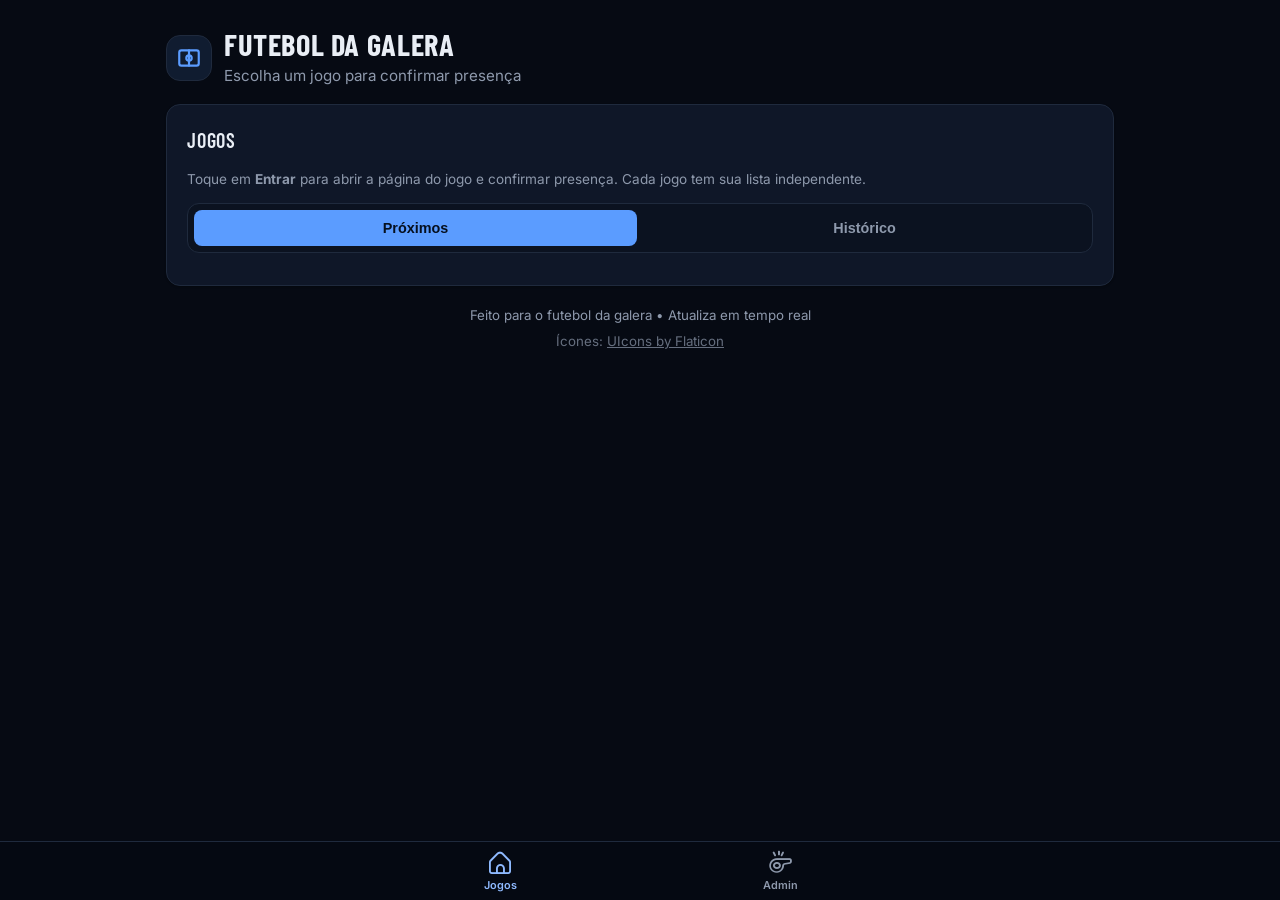
<file: index.html>
<!DOCTYPE html>
<html lang="pt-BR">
<head>
  <meta charset="UTF-8" />
  <meta name="viewport" content="width=device-width, initial-scale=1.0, viewport-fit=cover" />
  <meta name="theme-color" content="#060a13" />
  <link rel="preconnect" href="https://fonts.googleapis.com" />
  <link rel="preconnect" href="https://fonts.gstatic.com" crossorigin />
  <link href="https://fonts.googleapis.com/css2?family=Barlow+Condensed:wght@500;600;700&family=Inter:wght@400;500;600;700&display=swap" rel="stylesheet" />
  <title>Futebol da Galera — Confirmação de Presença</title>
  <link rel="stylesheet" href="uicons.css" />
  <link rel="stylesheet" href="style.css" />
</head>
<body>
  <a class="skip-link" href="#main">Pular para o conteúdo</a>
  <main id="main" class="container">
    <header class="topbar">
      <div class="brand">
        <span class="brand-badge" aria-hidden="true"><svg class="pitch-icon" viewBox="0 0 24 24" fill="none" stroke="currentColor" stroke-width="2" stroke-linecap="round" stroke-linejoin="round"><rect x="3" y="5" width="18" height="14" rx="2"/><line x1="12" y1="5" x2="12" y2="19"/><circle cx="12" cy="12" r="2.5"/><line x1="12" y1="12" x2="12.01" y2="12"/></svg></span>
        <div>
          <h1 id="groupName" tabindex="-1">Futebol da Galera</h1>
          <p class="subtitle">Escolha um jogo para confirmar presença</p>
        </div>
      </div>
    </header>

    <section id="configWarning" class="warning hidden">
      ⚠️ Configure o Supabase em <code>config.js</code> para ativar o modo online compartilhado.
      Rodando em <strong>modo demonstração local</strong> por enquanto.
    </section>

    <!-- HOME: próximos + histórico -->
    <div id="homeView">
      <section class="card" aria-labelledby="homeTitle">
        <h2 id="homeTitle">Jogos</h2>
        <p class="muted small">Toque em <strong>Entrar</strong> para abrir a página do jogo e confirmar presença. Cada jogo tem sua lista independente.</p>
        <div class="seg admin-tabs" role="tablist" aria-label="Filtrar jogos por data">
          <button id="tabUpcoming" class="tab active" type="button" role="tab" aria-selected="true">Próximos</button>
          <button id="tabHistory" class="tab" type="button" role="tab" aria-selected="false">Histórico</button>
        </div>
        <div id="paneUpcoming" role="tabpanel" aria-labelledby="tabUpcoming">
          <p id="homeSummary" class="muted small" aria-live="polite"></p>
          <ul id="matchList" class="match-list" aria-label="Próximos jogos"></ul>
          <p id="matchEmptyMsg" class="empty hidden">Nenhum jogo agendado. Peça ao admin para criar um.</p>
        </div>
        <div id="paneHistory" class="hidden" role="tabpanel" aria-labelledby="tabHistory">
          <p id="historySummary" class="muted small" aria-live="polite"></p>
          <ul id="historyList" class="match-list" aria-label="Jogos que já passaram"></ul>
          <p id="historyEmptyMsg" class="empty hidden">Nenhum jogo encerrado ainda.</p>
        </div>
      </section>
    </div>

    <!-- PÁGINA DO JOGO: detalhes + presenças -->
    <div id="gameView" class="hidden">
      <section class="card match-card hero" aria-labelledby="matchDate">
        <div class="match-row hero-row">
          <div class="hero-info">
            <span class="label">Próximo jogo</span>
            <p class="match-line"><i class="fi fi-rr-calendar-day" aria-hidden="true"></i><span class="match-main" id="matchDate" tabindex="-1">—</span></p>
            <p class="match-line match-sub"><i class="fi fi-rr-map-marker" aria-hidden="true"></i><span id="matchLoc">—</span></p>
          </div>
          <div class="counter hero-count" role="status" aria-label="Confirmados neste jogo">
            <span id="count" aria-live="polite">0</span>
            <small><i class="fi fi-rr-users" aria-hidden="true"></i> confirmados</small>
          </div>
        </div>
        <div id="notesBox" class="notes-box hidden" role="note" aria-label="Observações do jogo">
          <i class="fi fi-rr-pen-field" aria-hidden="true"></i>
          <div>
            <span class="label">Observações</span>
            <p id="matchNotes"></p>
          </div>
        </div>
        <p id="matchMsg2" class="msg" aria-live="polite"></p>
      </section>

      <section class="card confirm-card" aria-labelledby="confirmTitle">
        <h2 id="confirmTitle">Vai jogar? Confirme aqui</h2>
        <p class="muted small confirm-hint">Digite seu nome e toque em Confirmar. Leva 5 segundos.</p>
        <form id="confirmForm" class="form-row confirm-row">
          <label class="sr-only" for="nameInput">Seu nome</label>
          <input id="nameInput" type="text" maxlength="40" minlength="2"
            placeholder="Seu nome (ex: Carlos)" autocomplete="name" enterkeyhint="go"
            aria-describedby="formMsg" required />
          <button class="btn primary" type="submit"><i class="fi fi-rr-check" aria-hidden="true"></i> Confirmar</button>
        </form>
        <p id="formMsg" class="msg" aria-live="polite"></p>
      </section>

      <section class="card" aria-labelledby="listTitle">
        <h2 id="listTitle">Quem já confirmou</h2>
        <p id="adminHint" class="muted small hidden">Modo admin: use <strong>Remover</strong> ao lado do nome para excluir alguém da lista.</p>
        <ul id="list" class="list"></ul>
        <p id="emptyMsg" class="empty"><i class="fi fi-rr-trophy" aria-hidden="true"></i> Ninguém confirmou ainda. Seja o primeiro!</p>
      </section>
    </div>

    <footer class="footer">
      <small>Feito para o futebol da galera • Atualiza em tempo real</small>
      <small class="attribution">Ícones: <a href="https://www.flaticon.com/uicons" target="_blank" rel="noopener">UIcons by Flaticon</a></small>
    </footer>
  </main>

  <!-- Tab bar inferior estilo iOS -->
  <nav class="tabbar" aria-label="Navegação principal">
    <div class="tabbar-inner">
      <button id="tabJogos" class="tabbar-item" type="button" aria-current="page">
        <i class="fi fi-rr-home" aria-hidden="true"></i><span>Jogos</span>
      </button>
      <button id="tabShare" class="tabbar-item hidden" type="button">
        <i class="fi fi-rr-share" aria-hidden="true"></i><span>Compartilhar</span>
      </button>
      <a class="tabbar-item" href="admin.html">
        <i class="fi fi-rr-whistle" aria-hidden="true"></i><span>Admin</span>
      </a>
    </div>
  </nav>

  <!-- Diálogo de confirmação de presença -->
  <div id="confirmModal" class="modal hidden" role="dialog" aria-modal="true" aria-labelledby="confirmModalTitle">
    <div class="modal-box confirm-dialog">
      <h2 id="confirmModalTitle">Confirmar presença?</h2>
      <p class="confirm-name" id="confirmModalName">—</p>
      <p class="muted small" id="confirmModalGame">—</p>
      <div class="row confirm-dialog-actions">
        <button id="confirmModalCancel" class="btn ghost" type="button">Cancelar</button>
        <button id="confirmModalOk" class="btn primary" type="button"><i class="fi fi-rr-check" aria-hidden="true"></i> Sim, confirmar</button>
      </div>
    </div>
  </div>

  <script src="config.js"></script>
  <script type="module" src="app.js"></script>
</body>
</html>
</file>
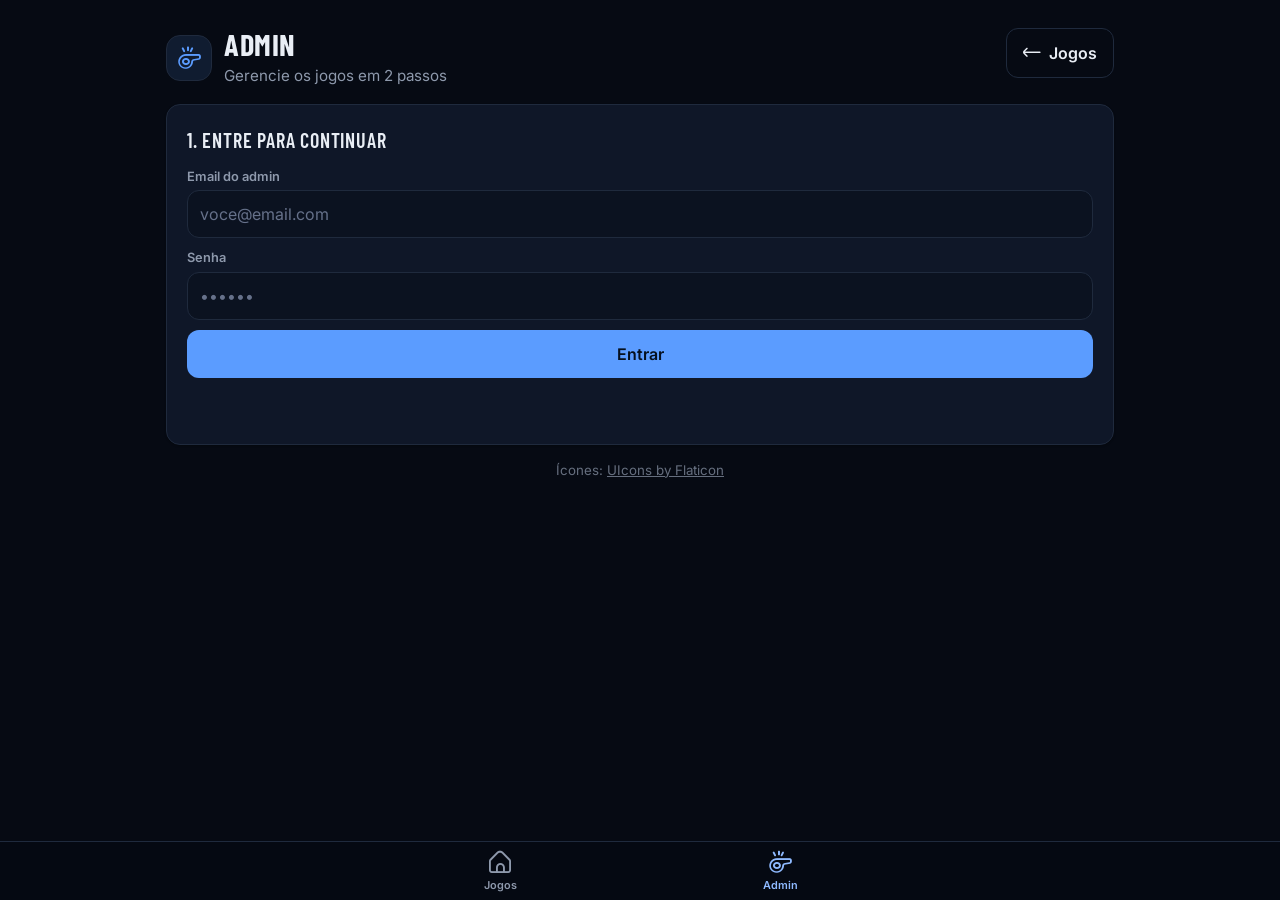
<file: admin.html>
<!DOCTYPE html>
<html lang="pt-BR">
<head>
  <meta charset="UTF-8" />
  <meta name="viewport" content="width=device-width, initial-scale=1.0, viewport-fit=cover" />
  <meta name="theme-color" content="#060a13" />
  <link rel="preconnect" href="https://fonts.googleapis.com" />
  <link rel="preconnect" href="https://fonts.gstatic.com" crossorigin />
  <link href="https://fonts.googleapis.com/css2?family=Barlow+Condensed:wght@500;600;700&family=Inter:wght@400;500;600;700&display=swap" rel="stylesheet" />
  <title>Admin — Futebol da Galera</title>
  <link rel="stylesheet" href="uicons.css" />
  <link rel="stylesheet" href="style.css" />
</head>
<body>
  <a class="skip-link" href="#main">Pular para o conteúdo</a>
  <main id="main" class="container">
    <header class="topbar">
      <div class="brand">
        <span class="brand-badge" aria-hidden="true"><i class="fi fi-rr-whistle"></i></span>
        <div>
          <h1>Admin</h1>
          <p class="subtitle">Gerencie os jogos em 2 passos</p>
        </div>
      </div>
      <a class="btn ghost" href="index.html" aria-label="Voltar para os jogos"><i class="fi fi-rr-arrow-left" aria-hidden="true"></i> Jogos</a>
    </header>

    <!-- Passo 0: login -->
    <section id="loginCard" class="card">
      <h2>1. Entre para continuar</h2>
      <form id="loginForm" class="stack">
        <label class="field"><span>Email do admin</span>
          <input id="emailInput" type="email" placeholder="voce@email.com" required />
        </label>
        <label class="field"><span>Senha</span>
          <input id="passInput" type="password" placeholder="••••••" required />
        </label>
        <button class="btn primary" type="submit">Entrar</button>
      </form>
      <p id="loginMsg" class="msg" aria-live="polite"></p>
    </section>

    <!-- Logado -->
    <div id="panel" class="hidden">
      <p class="muted small">Logado como <strong id="adminEmail"></strong>
        <button id="logoutBtn" class="btn ghost small" type="button">Sair</button>
      </p>

      <!-- Passo 1 -->
      <section class="card">
        <h2>Passo 1 — Criar novo jogo</h2>
        <form id="newMatchForm" class="stack">
          <label class="field"><span>Observações <small class="muted">(opcional)</small></span>
            <input id="nGroup" type="text" maxlength="140" placeholder="Ex: Levar colete, churrasco depois..." />
          </label>
          <div class="grid2">
            <label class="field"><span>Data</span><input id="nDate" type="date" required /></label>
            <label class="field"><span>Hora</span><input id="nTime" type="time" value="15:00" required /></label>
          </div>
          <label class="field"><span>Local</span>
            <input id="nLoc" type="text" maxlength="80" placeholder="Ex: Quadra do bairro" required />
          </label>
          <button class="btn primary" type="submit"><i class="fi fi-rr-plus" aria-hidden="true"></i> Criar jogo</button>
        </form>
        <p id="newMatchMsg" class="msg" aria-live="polite"></p>
      </section>

      <!-- Passo 2 -->
      <section class="card">
        <h2>Passo 2 — Seus jogos</h2>
        <p class="muted small">Para tirar 1 pessoa da lista, abra o jogo e use “Remover” ao lado do nome.</p>
        <div class="seg admin-tabs" role="tablist" aria-label="Filtrar jogos por data">
          <button id="admTabUpcoming" class="tab active" type="button" role="tab" aria-selected="true">Próximos</button>
          <button id="admTabHistory" class="tab" type="button" role="tab" aria-selected="false">Histórico</button>
        </div>
        <div id="admPaneUpcoming" role="tabpanel" aria-labelledby="admTabUpcoming">
          <ul id="adminMatchList" class="match-list" aria-label="Próximos jogos"></ul>
          <p id="adminEmpty" class="empty hidden">Nenhum jogo agendado. Crie o primeiro acima. 👆</p>
        </div>
        <div id="admPaneHistory" class="hidden" role="tabpanel" aria-labelledby="admTabHistory">
          <p id="admHistSummary" class="muted small"></p>
          <ul id="adminHistoryList" class="match-list" aria-label="Jogos que já passaram"></ul>
          <p id="adminHistoryEmpty" class="empty hidden">Nenhum jogo encerrado ainda.</p>
        </div>
      </section>
    </div>

    <footer class="footer">
      <small class="attribution">Ícones: <a href="https://www.flaticon.com/uicons" target="_blank" rel="noopener">UIcons by Flaticon</a></small>
    </footer>
  </main>

  <!-- Tab bar inferior estilo iOS -->
  <nav class="tabbar" aria-label="Navegação principal">
    <div class="tabbar-inner">
      <a class="tabbar-item" href="index.html">
        <i class="fi fi-rr-home" aria-hidden="true"></i><span>Jogos</span>
      </a>
      <button class="tabbar-item hidden" type="button" tabindex="-1" aria-hidden="true">
        <i class="fi fi-rr-share" aria-hidden="true"></i><span>Compartilhar</span>
      </button>
      <span class="tabbar-item" aria-current="page">
        <i class="fi fi-rr-whistle" aria-hidden="true"></i><span>Admin</span>
      </span>
    </div>
  </nav>

  <!-- Confirmação antes de criar o jogo -->
  <div id="newMatchConfirmModal" class="modal hidden" role="dialog" aria-modal="true" aria-labelledby="newMatchConfirmTitle">
    <div class="modal-box confirm-dialog">
      <h2 id="newMatchConfirmTitle">Criar este jogo?</h2>
      <p class="muted small">Confira os dados antes de publicar para a galera.</p>
      <div class="confirm-summary">
        <p><i class="fi fi-rr-calendar-day" aria-hidden="true"></i><strong id="cfDate">—</strong></p>
        <p><i class="fi fi-rr-map-marker" aria-hidden="true"></i><span id="cfLoc">—</span></p>
        <p><i class="fi fi-rr-pen-field" aria-hidden="true"></i><span><span class="label">Observações</span><span id="cfNotes">—</span></span></p>
      </div>
      <div class="row confirm-dialog-actions">
        <button id="cfCancel" class="btn ghost" type="button">Revisar</button>
        <button id="cfOk" class="btn primary" type="button"><i class="fi fi-rr-check" aria-hidden="true"></i> Sim, criar jogo</button>
      </div>
    </div>
  </div>

  <script src="config.js"></script>
  <script type="module" src="admin.js"></script>
</body>
</html>
</file>
<file: uicons.css>
/* UIcons Regular Rounded — Flaticon (https://www.flaticon.com/uicons)
   Subconjunto local: apenas os 12 ícones usados no app.
   Atribuição no rodapé das páginas. */
@font-face {
  font-family: "uicons-regular-rounded";
  src: url("fonts/uicons-regular-rounded.woff2") format("woff2"),
       url("fonts/uicons-regular-rounded.woff") format("woff");
  font-weight: normal;
  font-style: normal;
  font-display: swap;
}

.fi {
  display: inline-flex;
  align-items: center;
  justify-content: center;
  line-height: 1;
}
.fi::before {
  font-family: "uicons-regular-rounded" !important;
  font-style: normal;
  font-weight: normal !important;
  font-variant: normal;
  text-transform: none;
  line-height: 1;
  -webkit-font-smoothing: antialiased;
  -moz-osx-font-smoothing: grayscale;
}

.fi-rr-football::before { content: "\f4f4"; }
.fi-rr-flag-checkered::before { content: "\f4d6"; }
.fi-rr-pen-field::before { content: "\f6fa"; }
.fi-rr-calendar-day::before { content: "\f26f"; }
.fi-rr-clock::before { content: "\f359"; }
.fi-rr-map-marker::before { content: "\f64c"; }
.fi-rr-share::before { content: "\f7e4"; }
.fi-rr-arrow-left::before { content: "\f16e"; }
.fi-rr-check::before { content: "\f2de"; }
.fi-rr-users::before { content: "\f999"; }
.fi-rr-home::before { content: "\f59d"; }
.fi-rr-plus::before { content: "\f745"; }
.fi-rr-whistle::before { content: "\f9d4"; }
.fi-rr-trophy::before { content: "\f961"; }
</file>
<file: style.css>
:root {
  /* Paleta "noite no estádio": preto-azulado + navy + cinza-aço + azul */
  --bg: #060a13;
  --bg-2: #0a101d;
  --card: #0f1728;
  --field: #0b1220;
  --text: #e9eef5;
  --muted: #8e99ac;
  --primary: #5b9cff;
  --primary-hi: #8fbaff;
  --primary-dark: #3a76d6;
  --on-primary: #06101f;
  --steel: #9aa7bd;
  --danger: #df8f8f;
  --border: #1f2a3d;
  --radius: 14px;
  --font-body: "Inter", system-ui, -apple-system, "Segoe UI", Roboto, sans-serif;
  --font-display: "Barlow Condensed", "Archivo", "Inter", system-ui, sans-serif;
  --volt: #d2f34c;
  --shadow-card: 0 1px 2px rgba(0, 0, 0, 0.25);
}

* { box-sizing: border-box; }

html {
  -webkit-text-size-adjust: 100%;
  scroll-behavior: smooth;
}

body {
  margin: 0;
  font-family: var(--font-body);
  background: var(--bg);
  color: var(--text);
  min-height: 100vh;
  min-height: 100dvh;
  overflow-x: hidden;
  -webkit-tap-highlight-color: transparent;
  line-height: 1.5;
}

img, ul, p, h1, h2, h3 { overflow-wrap: break-word; }

.container {
  width: 100%;
  max-width: 560px;
  margin: 0 auto;
  /* respiro inferior = altura da tabbar fixa + safe-area (nunca cobre conteúdo) */
  padding: 20px 16px calc(104px + env(safe-area-inset-bottom));
  padding-left: max(16px, env(safe-area-inset-left));
  padding-right: max(16px, env(safe-area-inset-right));
}

.topbar {
  display: flex;
  justify-content: space-between;
  align-items: flex-start;
  gap: 12px;
  margin-bottom: 16px;
}
.topbar > div { min-width: 0; flex: 1; }
.topbar .btn { flex-shrink: 0; }

.sr-only {
  position: absolute; width: 1px; height: 1px;
  padding: 0; margin: -1px; overflow: hidden;
  clip: rect(0, 0, 0, 0); white-space: nowrap; border: 0;
}
.skip-link {
  position: absolute; left: 12px; top: -48px;
  background: var(--primary); color: var(--on-primary);
  padding: 10px 14px; border-radius: 10px; font-weight: 700;
  z-index: 50; transition: top 0.15s ease;
}
.skip-link:focus { top: 12px; }
:focus-visible { outline: 2px solid var(--primary-hi); outline-offset: 2px; }

/* Tab bar inferior estilo Apple: fixa, translúcida, com safe-area */
.tabbar {
  position: fixed; left: 0; right: 0; bottom: 0; z-index: 30;
  background: rgba(6, 10, 19, 0.88);
  -webkit-backdrop-filter: blur(20px) saturate(1.4);
  backdrop-filter: blur(20px) saturate(1.4);
  border-top: 1px solid var(--border);
  padding-bottom: env(safe-area-inset-bottom);
}
.tabbar-inner {
  width: 100%; max-width: 560px; margin: 0 auto;
  display: flex;
}
.tabbar-item {
  flex: 1;
  display: flex; flex-direction: column; align-items: center; gap: 3px;
  padding: 9px 4px 7px;
  background: none; border: 0;
  color: var(--muted);
  font-family: var(--font-body);
  font-size: 0.68rem; font-weight: 600;
  cursor: pointer; text-decoration: none;
  min-height: 56px; justify-content: center;
}
.tabbar-item .fi { font-size: 1.4rem; line-height: 1; }
.tabbar-item[aria-current="page"] { color: var(--primary-hi); }
.tabbar-item:active { opacity: 0.7; }

/* Ícones Flaticon UIcons: herdam a cor do texto (identidade consistente) */
.fi { font-size: 1.05em; }
.btn .fi { font-size: 1.1em; }
.brand { display: flex; gap: 12px; align-items: center; }
.brand-badge {
  width: 46px; height: 46px; flex-shrink: 0;
  display: grid; place-items: center;
  background: rgba(91, 156, 255, 0.12);
  border: 1px solid var(--border);
  border-radius: 14px;
  color: var(--primary);
  font-size: 1.35rem;
}
.pitch-icon { width: 26px; height: 26px; }
/* Linhas de data/hora/local do hero */
.match-line { display: flex; align-items: center; gap: 8px; margin: 4px 0; }
.match-line .fi { color: var(--primary); flex-shrink: 0; }
.match-line .dot { color: var(--border); }
.counter small .fi, .badge .fi { font-size: 0.9em; }
.badge { display: inline-flex; align-items: center; gap: 5px; }
.empty .fi { color: var(--steel); font-size: 1.2em; vertical-align: -2px; }
.attribution { display: block; margin-top: 6px; opacity: 0.7; }
.attribution a { color: var(--muted); }
.match-item .btn.primary {
  font-size: 1rem;
  padding: 12px 20px;
  min-height: 48px;
}

#homeSummary { margin: 8px 0 0; }
#historySummary { margin: 8px 0 0; }
.seg { margin-top: 12px; }
.seg .tab { white-space: nowrap; }
#paneUpcoming .match-list, #paneHistory .match-list { margin-top: 12px; }

/* Selo de confirmados: destaque volt quando há gente confirmada */
.badge.has-count {
  background: var(--volt);
  border-color: transparent;
  color: #0c1408;
  font-weight: 800;
}
.match-item.past { opacity: 0.72; }

h1 {
  font-family: var(--font-display);
  font-weight: 700;
  text-transform: uppercase;
  letter-spacing: 0.02em;
  font-size: clamp(1.6rem, 6vw, 1.9rem);
  margin: 0;
  line-height: 1.1;
}
h2 {
  font-family: var(--font-display);
  font-weight: 600;
  text-transform: uppercase;
  letter-spacing: 0.04em;
  font-size: 1.25rem;
  margin: 0 0 12px;
}
h3 { font-size: 1rem; margin: 18px 0 10px; }
.subtitle { color: var(--muted); margin: 4px 0 0; font-size: 0.95rem; }
.muted { color: var(--muted); }
.small { font-size: 0.85rem; }

.card {
  background: var(--card);
  border: 1px solid var(--border);
  border-radius: var(--radius);
  padding: 16px;
  margin-bottom: 14px;
  box-shadow: var(--shadow-card);
}

.match-row {
  display: flex;
  justify-content: space-between;
  align-items: center;
  gap: 12px;
  flex-wrap: wrap;
}

.label {
  font-family: var(--font-display);
  font-size: 0.95rem;
  font-weight: 600;
  text-transform: uppercase;
  letter-spacing: 0.14em;
  color: var(--muted);
}

.match-main {
  font-family: var(--font-display);
  font-weight: 600;
  letter-spacing: 0.03em;
  font-size: clamp(1.3rem, 5.5vw, 1.5rem);
  margin: 4px 0;
  line-height: 1.2;
}
.match-sub { color: var(--muted); margin: 0; font-size: 0.95rem; }

.counter {
  background: var(--field);
  border: 1px solid var(--border);
  border-radius: 12px;
  min-width: 86px;
  flex-shrink: 0;
  text-align: center;
  padding: 10px 8px;
}

.counter span {
  font-family: var(--font-display);
  font-weight: 700;
  font-variant-numeric: tabular-nums;
  font-size: 1.5rem;
  color: var(--text);
  display: block;
  line-height: 1.1;
}
.counter small { color: var(--muted); }

/* Hero da página do jogo: placar gigante + compartilhar em destaque */
.hero { padding: 20px; }
.hero-row { align-items: flex-start; gap: 16px; }
.hero-info { flex: 1 1 200px; }
.hero-row > .hero-info { flex: 1 1 230px; min-width: 0; }
.match-line span { min-width: 0; }
.hero-count {
  flex: 0 0 auto;
  min-width: 148px;
  padding: 16px 14px;
  background: rgba(91, 156, 255, 0.1);
  border-color: var(--primary);
}
.hero-count span { font-size: clamp(3rem, 15vw, 4rem); color: var(--volt); letter-spacing: 0.02em; }
.hero-count small {
  text-transform: uppercase; letter-spacing: 0.08em;
  font-size: 0.68rem; font-weight: 700;
  white-space: nowrap;
}

/* Cartão de confirmação em destaque */
.confirm-card { border-color: var(--primary); }
.confirm-card h2 { font-size: 1.2rem; margin-bottom: 4px; }
.confirm-hint { margin: 0 0 12px; }
.confirm-row input { min-height: 56px; font-size: 1.05rem; }
.confirm-row .btn { min-height: 56px; font-size: 1.05rem; padding: 12px 22px; }

.form-row { display: flex; gap: 8px; }
.form-row input { flex: 1; min-width: 0; }
.stack { display: flex; flex-direction: column; gap: 10px; }
.row { display: flex; gap: 8px; flex-wrap: wrap; }
.grid2 { display: grid; grid-template-columns: 1fr 1fr; gap: 8px; }

input {
  width: 100%;
  max-width: 100%;
  padding: 12px;
  min-height: 48px;
  border-radius: 12px;
  border: 1px solid var(--border);
  background: var(--field);
  color: var(--text);
  font-size: 16px; /* evita zoom automático no iOS */
  font-family: var(--font-body);
}

input:focus { outline: 2px solid var(--border); border-color: var(--primary); }
input::placeholder { color: #66718a; }

.btn {
  border: 0;
  border-radius: 12px;
  padding: 12px 16px;
  min-height: 48px;
  font-family: var(--font-body);
  font-weight: 600;
  letter-spacing: 0;
  cursor: pointer;
  font-size: 1rem;
  white-space: nowrap;
  touch-action: manipulation;
  display: inline-flex;
  align-items: center;
  justify-content: center;
  gap: 8px;
  text-decoration: none;
  transition: background 0.15s ease, border-color 0.15s ease;
}

.btn.primary { background: var(--primary); color: var(--on-primary); }
.btn.primary:hover { background: var(--primary-hi); color: var(--on-primary); }
.btn.ghost { background: transparent; color: var(--text); border: 1px solid var(--border); }
.btn.ghost:hover { border-color: var(--primary); }
.btn.danger { background: transparent; color: var(--danger); border: 1px solid var(--danger); }
.btn.small { padding: 8px 12px; font-size: 0.85rem; min-height: 44px; }

.list { list-style: none; margin: 0; padding: 0; display: flex; flex-direction: column; gap: 8px; }
.list li {
  display: flex;
  justify-content: space-between;
  align-items: center;
  gap: 10px;
  background: var(--field);
  border: 1px solid var(--border);
  border-radius: 12px;
  padding: 10px 12px;
}

.list .who { display: flex; gap: 10px; align-items: center; min-width: 0; flex: 1; }
.list .who > div { min-width: 0; }
.list .who strong { display: block; overflow: hidden; text-overflow: ellipsis; white-space: nowrap; }
.list li .btn { flex-shrink: 0; }
.avatar {
  width: 36px; height: 36px;
  border-radius: 50%;
  background: var(--primary);
  color: var(--on-primary);
  display: grid; place-items: center;
  font-family: var(--font-body);
  font-weight: 700;
  flex-shrink: 0;
}
.list small { color: var(--muted); display: block; }

.warning { overflow-wrap: anywhere; }
.warning code { overflow-wrap: anywhere; word-break: break-all; }
.match-list { list-style: none; margin: 12px 0 0; padding: 0; display: flex; flex-direction: column; gap: 10px; }
.match-item {
  display: flex; gap: 10px; align-items: center; flex-wrap: wrap;
  background: var(--field); border: 1px solid var(--border);
  border-radius: var(--radius); padding: 12px;
}
.match-item.active { border-color: var(--primary); }
.match-link {
  flex: 1 1 180px; text-align: left; cursor: pointer;
  background: transparent; border: 0; color: var(--text);
  display: flex; flex-direction: column; gap: 2px;
  padding: 4px; font-size: 0.95rem; min-width: 0;
  font-family: var(--font-body);
}
.match-link strong { font-family: var(--font-display); font-weight: 600; font-size: 1.25rem; letter-spacing: 0.02em; line-height: 1.2; }
.match-link span { color: var(--muted); font-size: 0.9rem; overflow: hidden; text-overflow: ellipsis; }
.match-item.next {
  border-color: var(--primary);
  background: rgba(91, 156, 255, 0.07);
}
.match-link .next-tag {
  align-self: flex-start;
  font-family: var(--font-display);
  font-size: 0.85rem; font-weight: 700; letter-spacing: 0.12em;
  color: #0c1408;
  background: var(--volt);
  border-radius: 999px;
  padding: 3px 10px;
  margin-bottom: 5px;
  overflow: visible;
}
.match-right { display: flex; align-items: center; flex-shrink: 0; }
.badge {
  background: rgba(91, 156, 255, 0.14); color: var(--primary-hi);
  border: 1px solid transparent;
  font-family: var(--font-body);
  font-variant-numeric: tabular-nums;
  font-weight: 600; font-size: 0.85rem; white-space: nowrap;
  border-radius: 999px; padding: 6px 10px;
}
.match-item .btn { align-self: center; flex-shrink: 0; }

.empty { color: var(--muted); text-align: center; }
.msg { min-height: 1.2em; font-size: 0.9rem; }
.msg.ok { color: var(--primary); }
.msg.err { color: var(--danger); }

.warning {
  background: rgba(154, 167, 189, 0.08);
  border: 1px solid var(--border);
  border-radius: var(--radius);
  padding: 12px;
  margin-bottom: 14px;
  font-size: 0.9rem;
}

.footer { text-align: center; color: var(--muted); margin-top: 10px; }

.modal {
  position: fixed; inset: 0;
  background: rgba(0,0,0,0.65);
  display: grid; place-items: center;
  padding: 16px;
}
.modal-box {
  background: var(--card);
  border: 1px solid var(--border);
  border-radius: var(--radius);
  max-width: 520px; width: 100%;
  max-height: 90vh; overflow: auto;
  padding: 18px;
}
.modal-head { display: flex; justify-content: space-between; align-items: center; margin-bottom: 8px; }

/* Diálogo de confirmação de presença */
.confirm-dialog { text-align: center; }
.confirm-dialog h2 { margin-bottom: 8px; }
.confirm-name {
  font-family: var(--font-display);
  font-weight: 700;
  font-size: 1.6rem;
  letter-spacing: 0.02em;
  margin: 0 0 4px;
}
.confirm-dialog .muted { margin: 0 0 16px; }
.confirm-dialog-actions .btn { flex: 1 1 0; white-space: normal; }

/* ---- Admin refinado ---- */
.admin-user {
  display: flex; align-items: center; gap: 8px;
  background: var(--field); border: 1px solid var(--border);
  border-radius: 10px; padding: 8px 10px; margin-bottom: 12px;
}
.admin-user .avatar.small { width: 28px; height: 28px; font-size: 0.85rem; }
.admin-user .btn { margin-left: auto; }
.admin-tabs {
  display: grid; grid-template-columns: 1fr 1fr; gap: 6px;
  background: var(--field); border: 1px solid var(--border);
  border-radius: 12px; padding: 6px; margin-bottom: 12px;
}
.tab {
  border: 0; border-radius: 8px; padding: 10px 6px;
  background: transparent; color: var(--muted);
  font-weight: 700; font-size: 0.9rem; cursor: pointer;
  text-align: center;
}
.tab.active { background: var(--primary); color: var(--on-primary); }
.admin-pane h3 { margin-top: 4px; }
.field { display: flex; flex-direction: column; gap: 4px; }
.field > span { font-size: 0.8rem; color: var(--muted); font-weight: 600; }
.edit-context {
  background: var(--field); border: 1px solid var(--border);
  border-radius: 10px; padding: 8px 10px;
}
.danger-zone {
  margin-top: 12px; border: 1px solid var(--border);
  border-radius: 12px; padding: 12px;
  background: transparent;
  display: flex; flex-direction: column; gap: 8px;
}
.btn:disabled { opacity: 0.45; cursor: not-allowed; }

/* ---- Página admin exclusiva (linear, sem abas) ---- */
.admin-game {
  background: var(--field); border: 1px solid var(--border);
  border-radius: var(--radius); padding: 12px;
  display: flex; flex-direction: column; gap: 10px;
}
.admin-game-top { display: flex; gap: 10px; align-items: center; justify-content: space-between; }
.admin-game-top strong { display: block; font-size: 1rem; }
.admin-game-top span { color: var(--muted); font-size: 0.9rem; }
.admin-game.past { opacity: 0.72; }
.admin-actions { display: flex; gap: 8px; flex-wrap: wrap; }
.admin-actions .btn { flex: 1 1 auto; white-space: normal; text-align: center; }
.edit-form { border-top: 1px dashed var(--border); padding-top: 10px; }

/* Observações: callout alinhado à grade do card, sem balanço */
.notes-box {
  display: flex; gap: 10px; align-items: flex-start;
  background: rgba(210, 243, 76, 0.06);
  border: 1px solid var(--border);
  border-left: 3px solid var(--volt);
  border-radius: 10px;
  padding: 10px 12px;
  margin: 12px 0 0;
}
.notes-box .fi { color: var(--volt); font-size: 1.15rem; line-height: 1.4; flex-shrink: 0; }
.notes-box > div { min-width: 0; flex: 1; }
.notes-box .label { display: block; font-size: 0.72rem; line-height: 1.4; }
.notes-box p { margin: 2px 0 0; font-size: 0.95rem; line-height: 1.45; white-space: pre-wrap; overflow-wrap: anywhere; }
/* Mensagem do hero não reserva altura quando vazia */
#matchMsg2:empty { display: none; }

/* Resumo dentro do modal de confirmação (admin) */
.confirm-summary {
  text-align: left;
  display: flex; flex-direction: column; gap: 8px;
  background: var(--field);
  border: 1px solid var(--border);
  border-radius: 10px;
  padding: 12px;
  margin-bottom: 16px;
}
.confirm-summary p { display: flex; gap: 8px; align-items: flex-start; margin: 0; }
.confirm-summary .fi { color: var(--primary); flex-shrink: 0; margin-top: 2px; }
.confirm-summary .label { display: block; }

.hidden { display: none !important; }

/* ---- Smartphones pequenos: empilha tudo, sem esmagar ---- */
@media (max-width: 520px) {
  .form-row { flex-direction: column; }
  .form-row .btn { width: 100%; }
  .grid2 { grid-template-columns: 1fr; }
  .match-item .btn.small { flex: 1 1 40%; }
  .topbar { align-items: center; }
  .hero-count { flex: 1 1 100%; }
}

@media (max-width: 360px) {
  .container { padding: 16px 12px calc(96px + env(safe-area-inset-bottom)); }
  .card { padding: 14px; }
  .counter { min-width: 72px; padding: 8px 6px; }
  .counter span { font-size: 1.35rem; }
  .match-item { padding: 10px; gap: 8px; }
  .badge { font-size: 0.8rem; padding: 5px 8px; }
}

/* ---- Tablets ---- */
@media (min-width: 700px) {
  .container { max-width: 720px; padding-top: 28px; }
  .card { padding: 20px; margin-bottom: 16px; }
  .match-list { gap: 12px; }
  .list li { padding: 12px 14px; }
}

/* ---- Desktop: home em 2 colunas, jogo lado a lado ---- */
@media (min-width: 1024px) {
  .container { max-width: 980px; }
  #homeView .match-list { display: grid; grid-template-columns: 1fr 1fr; gap: 12px; }
  #gameView {
    display: grid;
    grid-template-columns: 1.1fr 1fr;
    gap: 14px;
    align-items: start;
  }
  #gameView.hidden { display: none; }
  #gameView .match-card { grid-column: 1 / -1; margin-bottom: 0; }
  #gameView .card { margin-bottom: 0; }
}

/* ---- Reduz animação p/ quem prefere ---- */
@media (prefers-reduced-motion: reduce) {
  html { scroll-behavior: auto; }
}
</file>
